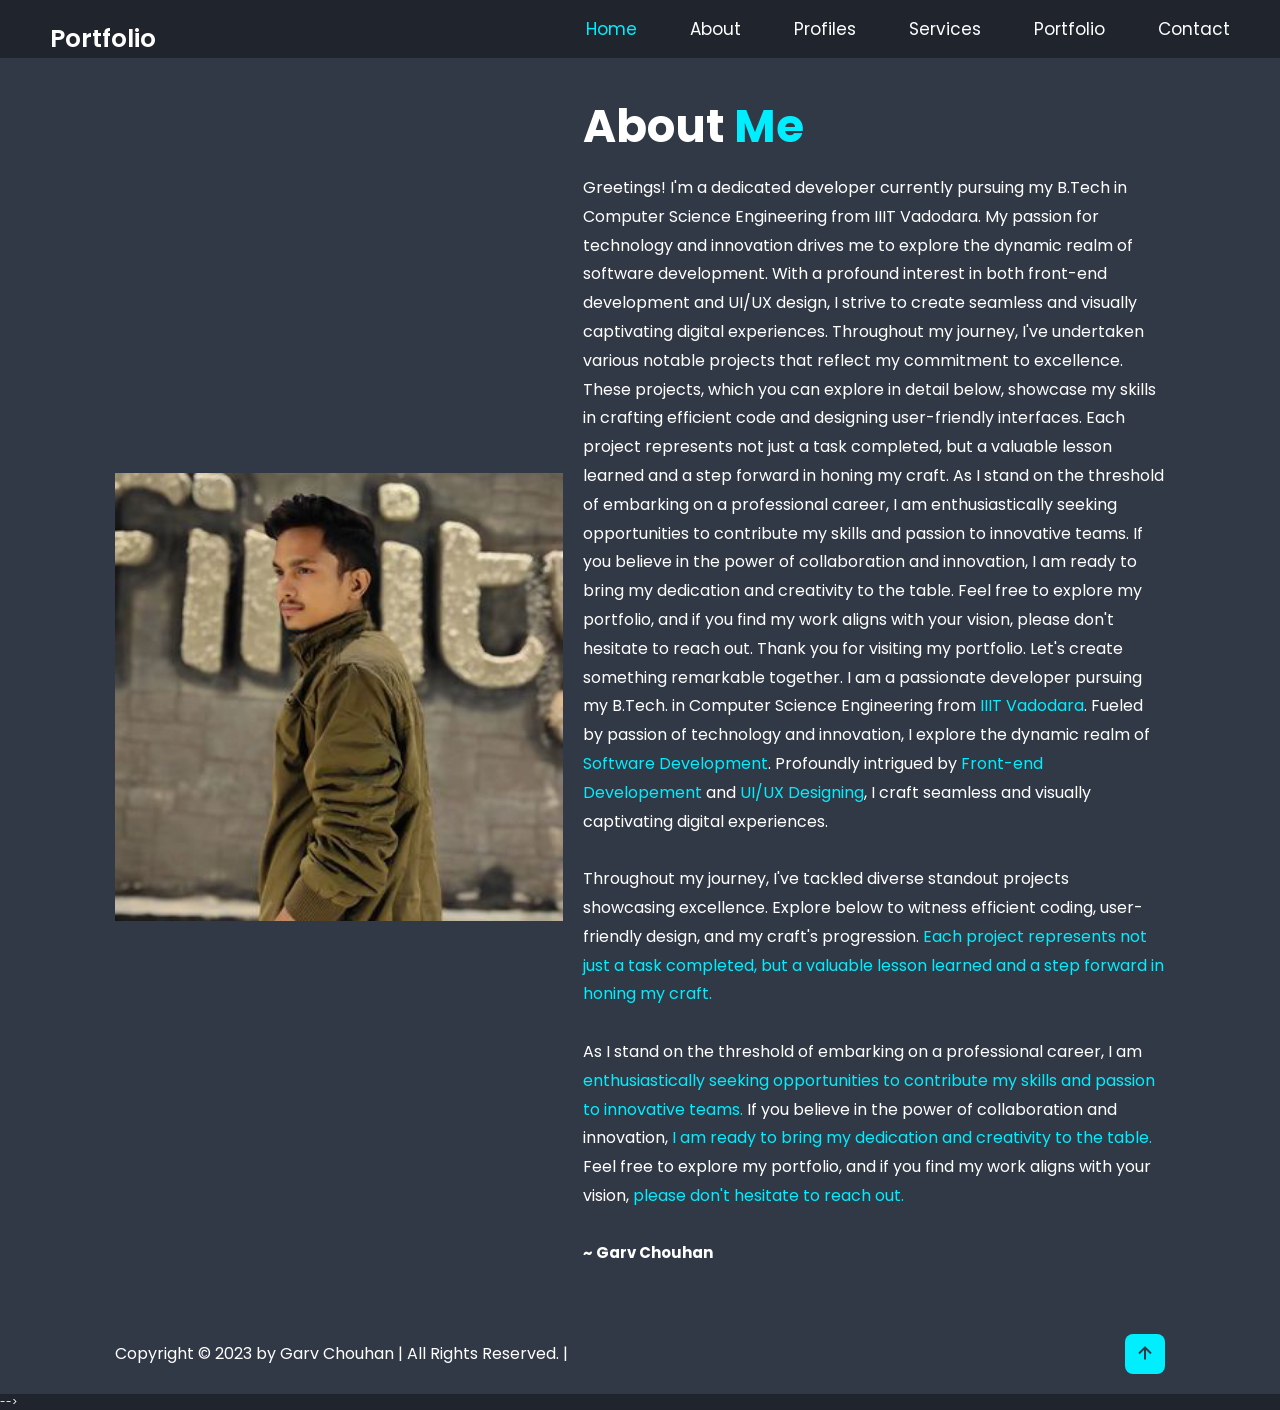
<file: Portfolio final/about.html>
<!--
    <!DOCTYPE html>
<html lang="en">
<head>
    <meta charset="UTF-8">
        <meta name="viewport" content="width=device-width, initial-scale=1.0">
        <link rel="shortcut-icon" type="image/x-icon" href="assets/img/hero.png">
        
        <!--box-icons-->
        <link href='https://unpkg.com/boxicons@2.1.4/css/boxicons.min.css' rel='stylesheet'>
        
        <!--custom css-->
        <link rel="stylesheet" href="styles/css/styles.css">
        <link rel="icon" type="image/png" href="./assets/img/hero.png">
    <title>About - Garv Chouhan</title>
</head>
<body>

     <!-- HEADER -->
     <header class="header">
        <a href="/assets/img/logo.png" class="logo">Portfolio</a>

        <nav class="navbar">
            <a href="#home" class="active">Home</a>
            <a href="#about">About</a>
            <a href="#profiles">Profiles</a>
            <a href="#services">Services</a>
            <a href="#portfolio">Portfolio</a>
            <a href="#contact">Contact</a>
        </nav>
    </header>

    <!-- DESIGN FOR ABOUT SECTION -->
    <section class="about" id="about">
        <div class="about-img">
            <img src="assets/img/hero.png" alt="">
        </div>

        <div class="about-content">
            <h2 class="heading">About <span>Me</span></h2>
            <p>

                Greetings! I'm a dedicated developer currently pursuing my B.Tech in Computer Science Engineering from IIIT Vadodara. My passion for technology and innovation drives me to explore the dynamic realm of software development. With a profound interest in both front-end development and UI/UX design, I strive to create seamless and visually captivating digital experiences.

                Throughout my journey, I've undertaken various notable projects that reflect my commitment to excellence. These projects, which you can explore in detail below, showcase my skills in crafting efficient code and designing user-friendly interfaces. Each project represents not just a task completed, but a valuable lesson learned and a step forward in honing my craft.

                As I stand on the threshold of embarking on a professional career, I am enthusiastically seeking opportunities to contribute my skills and passion to innovative teams. If you believe in the power of collaboration and innovation, I am ready to bring my dedication and creativity to the table. Feel free to explore my portfolio, and if you find my work aligns with your vision, please don't hesitate to reach out.

                Thank you for visiting my portfolio. Let's create something remarkable together.


                
                
                
                I am a passionate developer pursuing my B.Tech. in Computer Science Engineering from <span>IIIT Vadodara</span>. Fueled by passion of technology and innovation, I explore the dynamic realm of <span>Software Development</span>. Profoundly intrigued by <span>Front-end Developement</span> and <span>UI/UX Designing</span>, I craft seamless and visually captivating digital experiences.
                <br>
                <br>
                Throughout my journey, I've tackled diverse standout projects showcasing excellence. Explore below to witness efficient coding, user-friendly design, and my craft's progression. <span>Each project represents not just a task completed, but a valuable lesson learned and a step forward in honing my craft.</span> 
                <br>
                <br>
                As I stand on the threshold of embarking on a professional career, I am <span>enthusiastically seeking opportunities to contribute my skills and passion to innovative teams.</span> If you believe in the power of collaboration and innovation, <span> I am ready to bring my dedication and creativity to the table.</span>
                Feel free to explore my portfolio, and if you find my work aligns with your vision,<span> please don't hesitate to reach out.</span>
                <br>
                <span><h1>~ Garv Chouhan</h1></span>
            </p>
            <!--<a href="#" class="btn">Read more</a> THIS IS THE READ MORE BUTTON-->
        </div>
    </section>

    <footer class="footer">
        <div class="footer-text">
    
            <p>Copyright &copy; 2023 by Garv Chouhan | All Rights Reserved. |</p>
        </div>
        <div class="footer-iconTop">
            <a href="#home"><i class='bx bx-up-arrow-alt'></i></a>
        </div>
    </footer>
    
</body>
</html>
-->
</file>
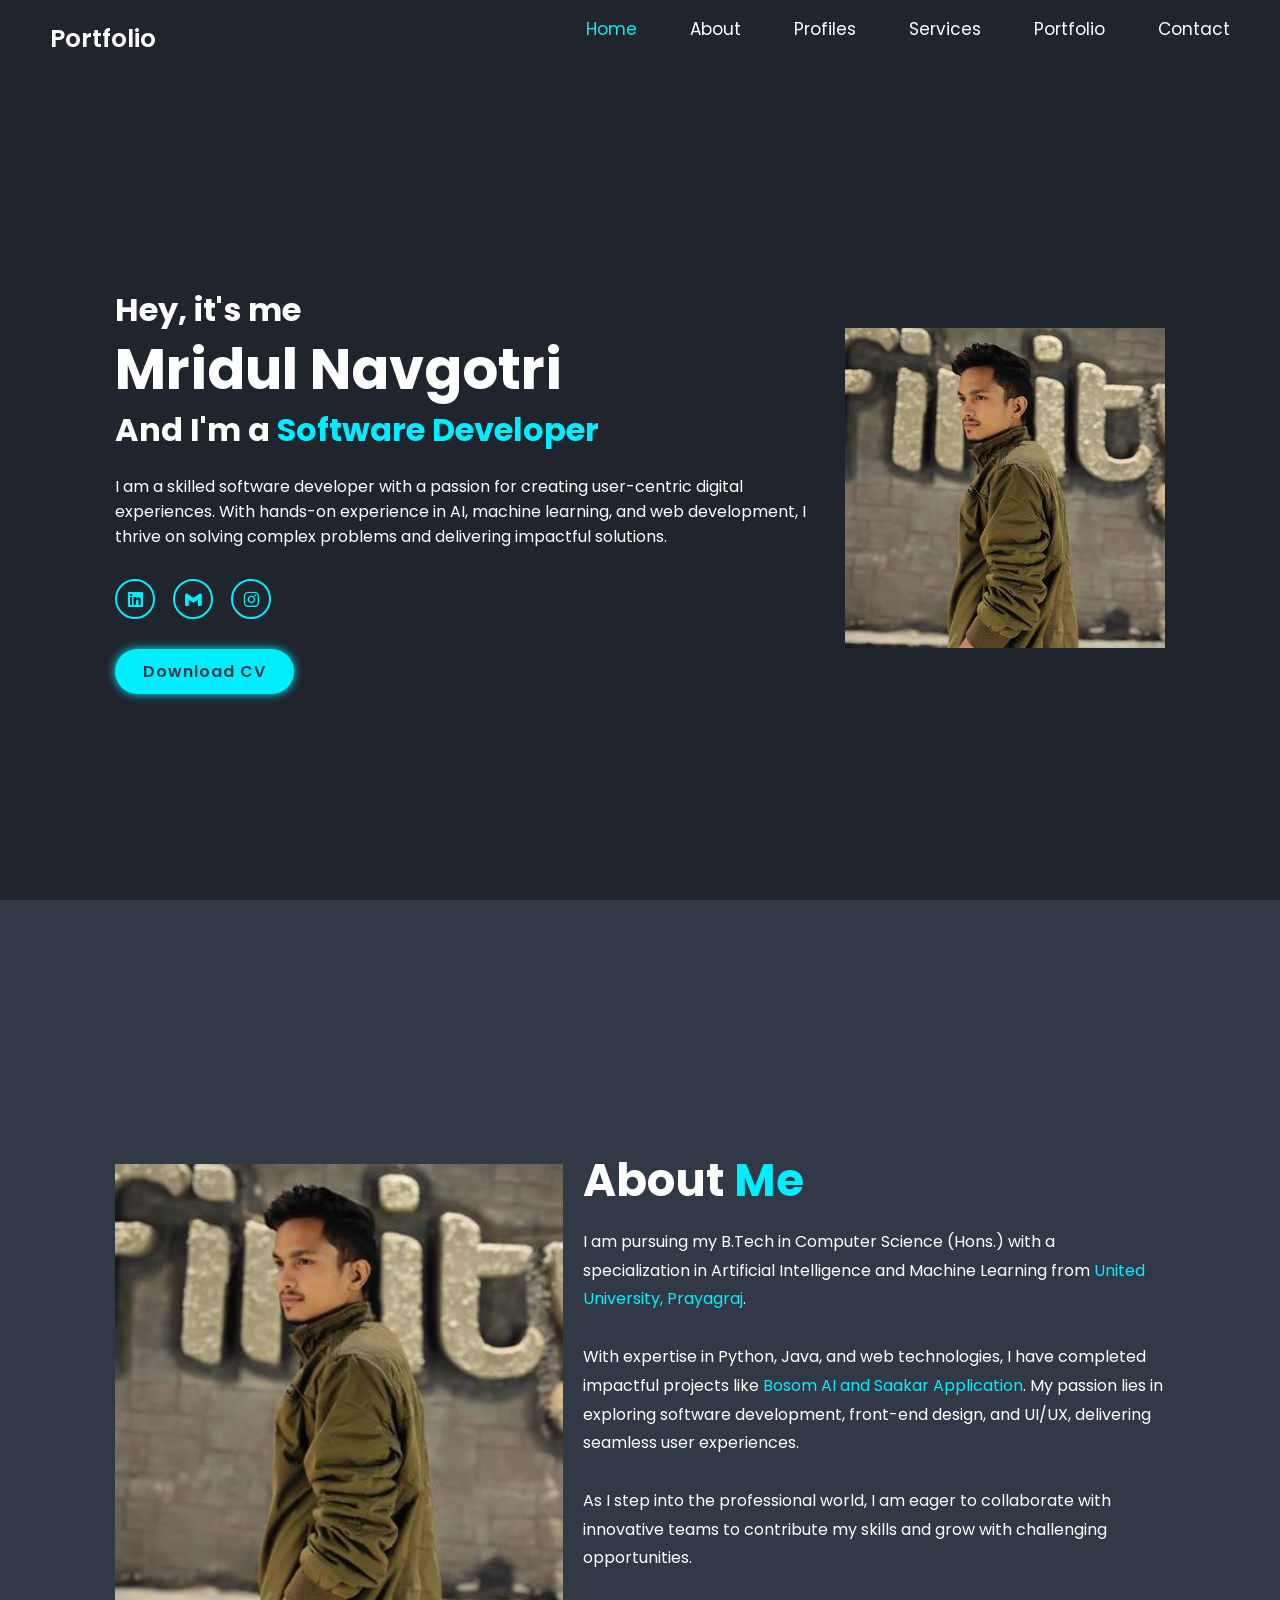
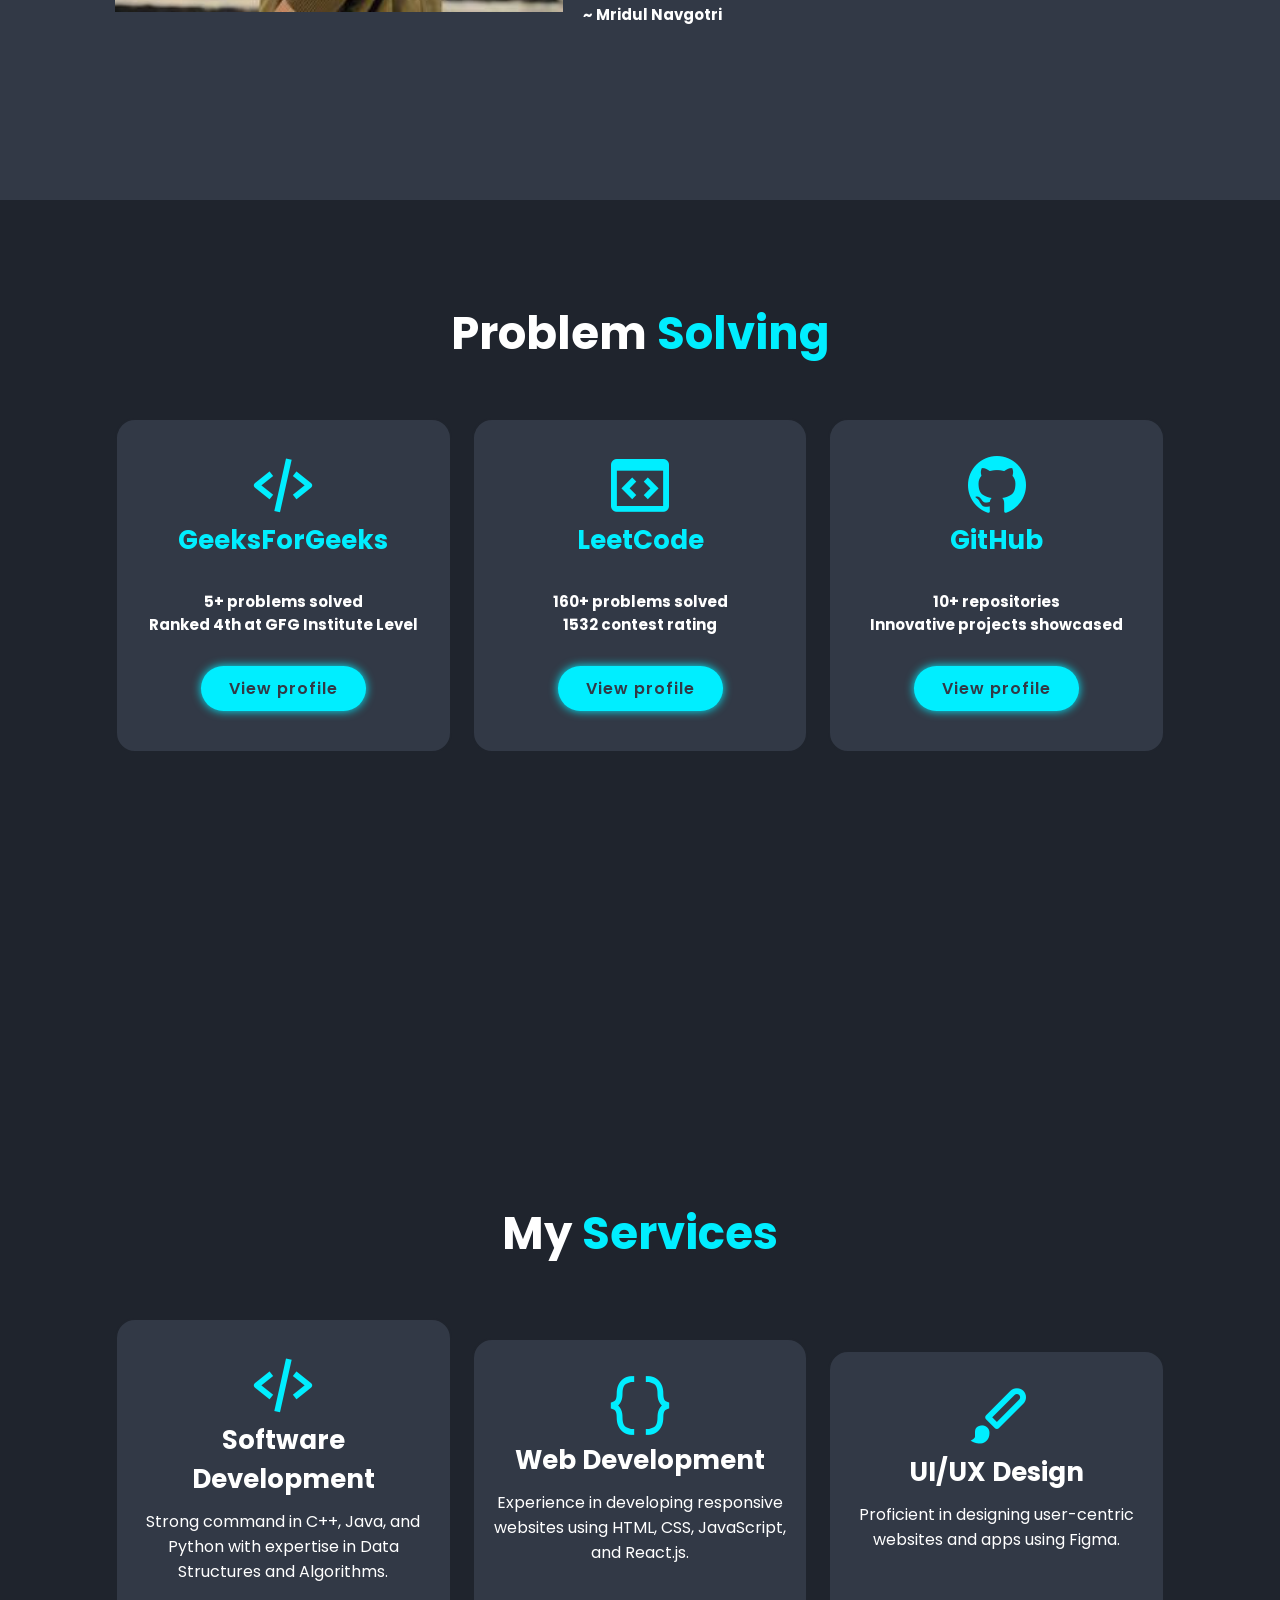
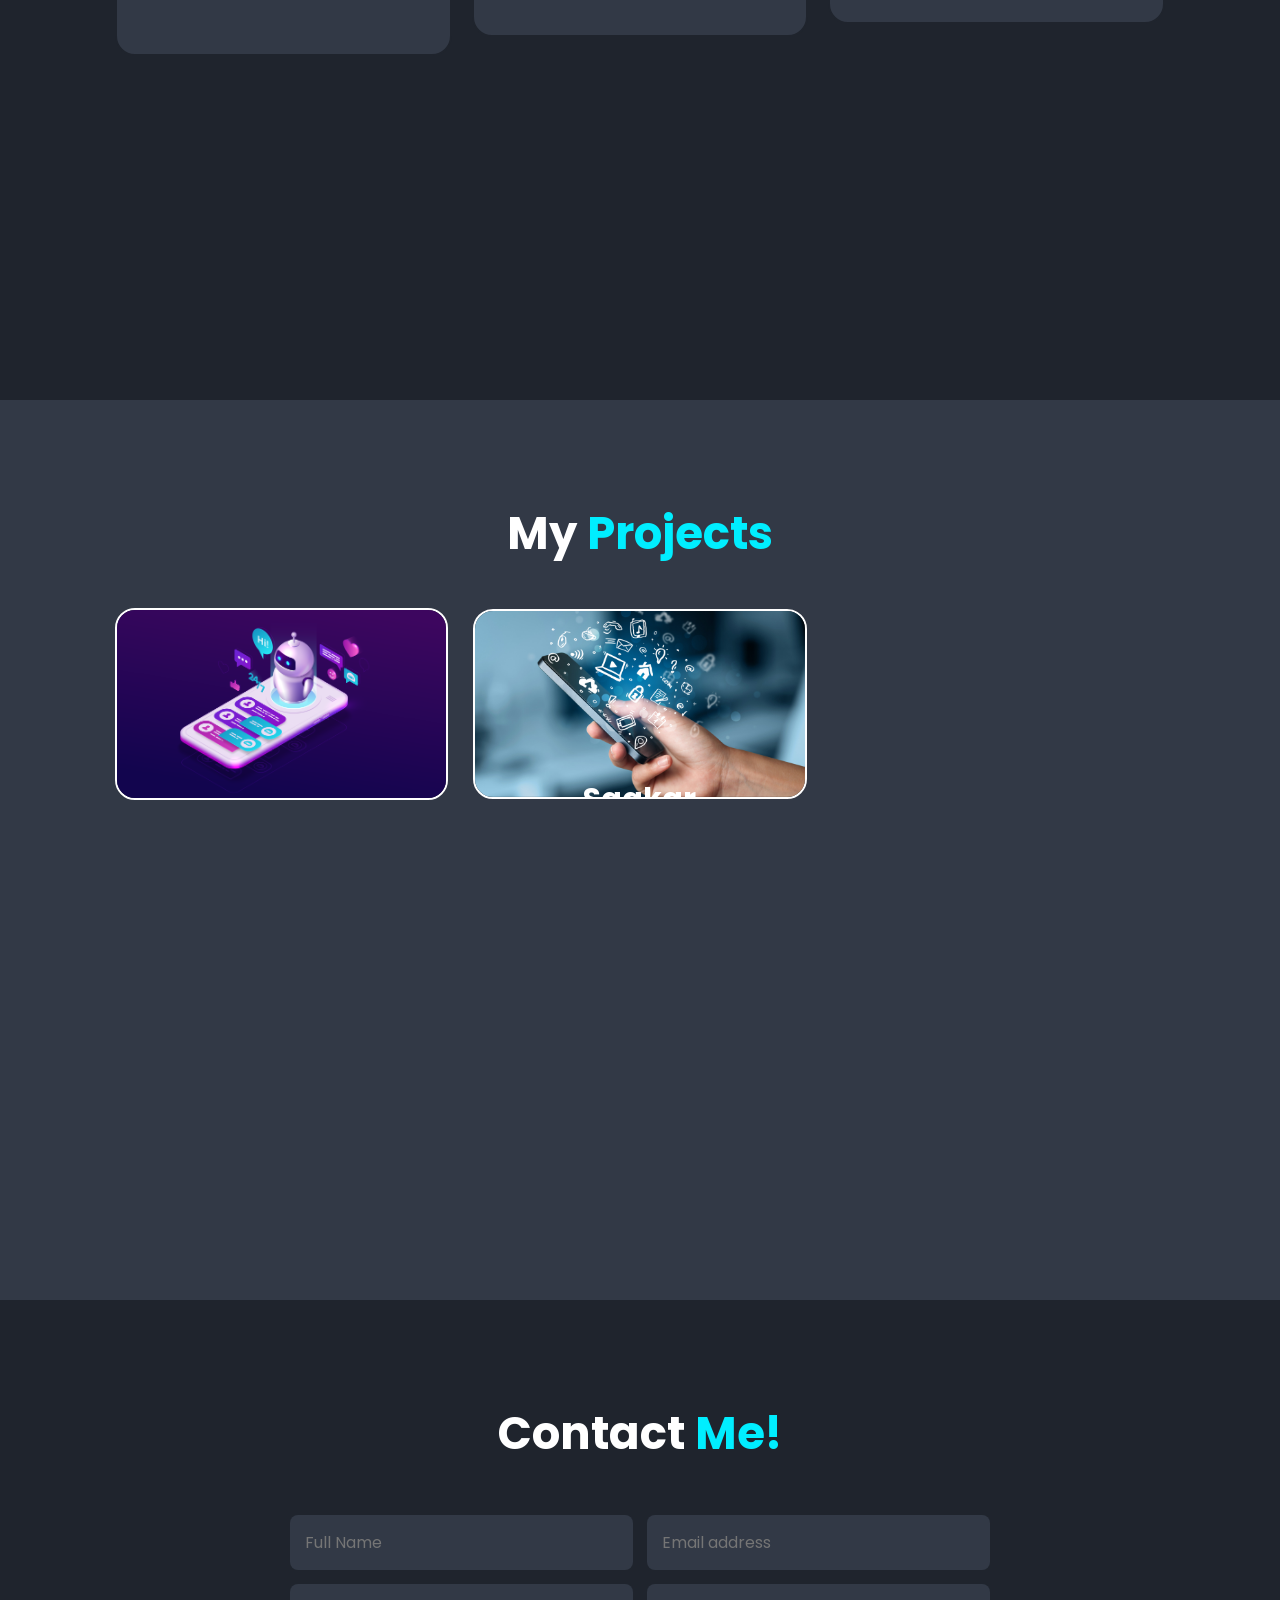
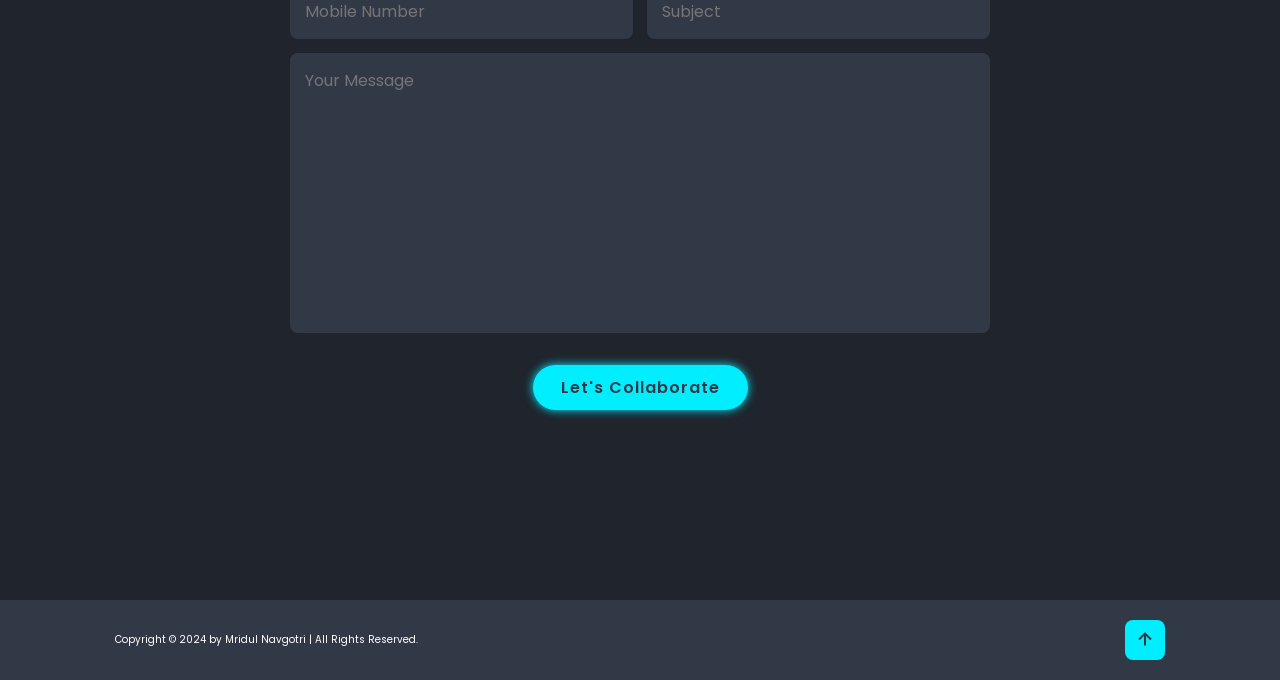
<file: Portfolio final/it.html>
<!DOCTYPE html>
<html lang="en">
<head>
    <meta charset="UTF-8">
    <meta name="viewport" content="width=device-width, initial-scale=1.0">
    <link rel="shortcut-icon" type="image/x-icon" href="assets/img/hero.png">
    
    <!--box-icons-->
    <link href='https://unpkg.com/boxicons@2.1.4/css/boxicons.min.css' rel='stylesheet'>
    
    <!--custom css-->
    <link rel="stylesheet" href="styles/css/styles.css">
    <title>Mridul Navgotri</title>
    <link rel="icon" type="image/png" href="\assets\img\hero.png">
</head>
<body>
    <!-- HEADER -->
    <header class="header">
        <a href="/assets/img/logo.png" class="logo">Portfolio</a>

        <nav class="navbar">
            <a href="#home" class="active">Home</a>
            <a href="#about">About</a>
            <a href="#profiles">Profiles</a> 
            <a href="#services">Services</a>
            <a href="#portfolio">Portfolio</a>
            <a href="#contact">Contact</a>
        </nav>
    </header>

    <!-- HOME SECTION -->
    <section class="home" id="home">
        <div class="home-content">
            <h3>Hey, it's me</h3>
            <h1>Mridul Navgotri</h1>
            <h3>And I'm a <span class="multiple-text">Software Developer</span></h3>
            <p>I am a skilled software developer with a passion for creating user-centric digital experiences. With hands-on experience in AI, machine learning, and web development, I thrive on solving complex problems and delivering impactful solutions.</p>
            
            <div class="social-media">
                <a href="https://www.linkedin.com/in/mriidul2508/"><i class='bx bxl-linkedin-square'></i></a>
                <a href="mailto:mridulnavgotri2508@gmail.com"><i class='bx bxl-gmail'></i></a>
                <a href="https://www.instagram.com/mriidul2508/"><i class='bx bxl-instagram'></i></a>
            </div>
            <a href="assets/pdf/MridulNavgotri (57).pdf" class="btn">Download CV</a>
        </div>
        <div class="home-img">
            <img src="assets/img/hero.png" alt="Mridul's Image">
        </div>
    </section>

    <!-- ABOUT SECTION -->
    <section class="about" id="about">
        <div class="about-img">
            <img src="assets/img/hero.png" alt="About Image">
        </div>
        <div class="about-content">
            <h2 class="heading">About <span>Me</span></h2>
            <p>I am pursuing my B.Tech in Computer Science (Hons.) with a specialization in Artificial Intelligence and Machine Learning from <span>United University, Prayagraj</span>. 
            <br><br>
            With expertise in Python, Java, and web technologies, I have completed impactful projects like <span>Bosom AI and Saakar Application</span>. My passion lies in exploring software development, front-end design, and UI/UX, delivering seamless user experiences.
            <br><br>
            As I step into the professional world, I am eager to collaborate with innovative teams to contribute my skills and grow with challenging opportunities.</p>
            <h1>~ Mridul Navgotri</h1>
        </div>
    </section>

    <!-- PROFILES SECTION -->
    <section class="services" id="profiles">
        <h2 class="heading">Problem <span>Solving</span></h2>
        <div class="services-container">
            <div class="services-box">
                <i class='bx bx-code-alt'></i>
                <span><h3>GeeksForGeeks</h3></span>
                <p>
                    <h1>5+ problems solved</h1>
                    <h1>Ranked 4th at GFG Institute Level</h1>
                </p>
                <a href="https://auth.geeksforgeeks.org/user/mriidul2508/profile" class="btn">View profile</a>
            </div>
            <div class="services-box">
                <i class='bx bx-code-block'></i>
                <span><h3>LeetCode</h3></span>
                <p>
                    <h1>160+ problems solved</h1>
                    <h1>1532 contest rating</h1>
                </p>
                <a href="https://leetcode.com/Supastriker/" class="btn">View profile</a>
            </div>
            <div class="services-box">
                <i class='bx bxl-github'></i>
                <span><h3>GitHub</h3></span>
                <p>
                    <h1>10+ repositories</h1>
                    <h1>Innovative projects showcased</h1>
                </p>
                <a href="https://github.com/Mriidul2508" class="btn">View profile</a>
            </div>
        </div>
    </section>

    <!-- SERVICES SECTION -->
    <section class="services" id="services">
        <h2 class="heading">My <span>Services</span></h2>
        <div class="services-container">
            <div class="services-box">
                <i class='bx bx-code-alt'></i>
                <h3>Software Development</h3>
                <p>Strong command in C++, Java, and Python with expertise in Data Structures and Algorithms.</p>
            </div>
            <div class="services-box">
                <i class='bx bx-code-curly'></i>
                <h3>Web Development</h3>
                <p>Experience in developing responsive websites using HTML, CSS, JavaScript, and React.js.</p>
            </div>
            <div class="services-box">
                <i class='bx bxs-paint'></i>
                <h3>UI/UX Design</h3>
                <p>Proficient in designing user-centric websites and apps using Figma.</p>
            </div>
        </div>
    </section>

    <!-- PORTFOLIO SECTION -->
    <section class="portfolio" id="portfolio">
        <h2 class="heading">My <span>Projects</span></h2>
        <div class="portfolio-container">
            <div class="portfolio-box">
                <img src="assets/img/project-bosomai.png" alt="">
                <div class="portfolio-layer">
                    <h4>Bosom AI</h4>
                    <p>Virtual assistant using NLP and speech recognition, managing email responses and handling queries.</p>
                    <a href="#"><i class='bx bx-link-external'></i></a>
                </div>
            </div>
            <div class="portfolio-box">
                <img src="assets/img/project-saakar.png" alt="">
                <div class="portfolio-layer">
                    <h4>Saakar Application</h4>
                    <p>Platform for booking priests for ceremonies, with real-time updates and user engagement.</p>
                    <a href="#"><i class='bx bx-link-external'></i></a>
                </div>
            </div>
        </div>
    </section>

    <!-- CONTACT SECTION -->
    <section class="contact" id="contact">
        <h2 class="heading">Contact <span>Me!</span></h2>
        <form>
            <div class="input-box">
                <input id="name" type="text" placeholder="Full Name">
                <input id="email" type="email" placeholder="Email address">
            </div>
            <div class="input-box">
                <input id="phone" type="number" placeholder="Mobile Number">
                <input id="subject" type="text" placeholder="Subject">
            </div>
            <textarea id="mainmessage" cols="30" rows="10" placeholder="Your Message"></textarea>
            <input type="submit" value="Let's Collaborate" id="submit-btn" class="btn">
        </form>
    </section>

    <!-- FOOTER -->
    <footer class="footer">
        <p>Copyright &copy; 2024 by Mridul Navgotri | All Rights Reserved.</p>
        <div class="footer-iconTop">
            <a href="#home"><i class='bx bx-up-arrow-alt'></i></a>
        </div>
    </footer>
</body>
</html>
</file>
<file: Portfolio final/styles/css/styles.css>
@import url("https://fonts.googleapis.com/css2?family=Poppins:wght@300;400;500;600;700;800;900&display=swap");

*{
    margin: 0;
    padding: 0;
    box-sizing: border-box;
    text-decoration: none;
    border: none;
    outline: none;
    scroll-behavior: smooth;
    font-family: 'Poppins', sans-serif;
}

/*here we made some main color for our website and will only use them for future purpose*/
:root {
  --bg-color: #1f242d;
  --second-bg-color: #323946;
  --text-color: #fff;
  --main-color: #0ef;
  --second-color: rgb(26, 18, 72);
}

html {
    font-size: 62.5%;
    overflow-x: hidden;
}

body {
    background-color: var(--bg-color);
    color: var(--text-color);
}

section {
    min-height: 100vh;
    padding: 10rem 9% 2rem;
}

.header {
    position: fixed;
    top: 0;
    left: 0;
    width: 100%;
    height: 2rem 9%;
    background: var(--bg-color);
    display: flex;  
    justify-content: space-between;
    align-items: center;
    z-index: 100;
}

.header.sticky{
  border-bottom: .1rem solid rgba(0,0,0,.2);
}

.logo {
    font-size: 2.5rem;
    font-weight: 600;
    color: var(--text-color);
    cursor: default;
    margin-left: 5rem;
    margin-top: 2rem;
}

.navbar a {
  font-size: 1.7rem;
  color: var(--text-color);
  margin-right: 5rem;
  margin-top: 2rem;
  transition: .3s;
}

.navbar a:hover,
.navbar a.active
 {
  color: var(--main-color );
}


/*CSS FOR HOME SECTION*/


.home{
  display: flex;
  justify-content: center;
  align-items: center;
}

.home-img{
  width: 35vw;
  animation: floatImage 4s ease-in-out infinite;
}

@keyframes floatImage {
  0%{
    transform: translateY(0);
  }
  50%{
    transform: translateY(-2.4rem);
  }
  100%{
    transform: translateY(0);
  }
}
.home-content h3{
   font-size: 3.2rem;
    font-weight: 700;
}

.home-content h3:nth-of-type(2){
  margin-bottom: 2rem;
}

span{
  color: var(--main-color);
}

.home-content h1{
    font-size: 5.6rem;
    font-weight: 700;
    line-height: 1.3;
}

.home-content p {
  font-size: 1.6rem;
}

.social-media a {
  display: inline-flex;
  justify-content: center;
  align-items: center;
  width: 4rem;
  height: 4rem;
  background: transparent;
  border: .2rem solid var(--main-color);
  border-radius: 50%;
  font-size: 2rem;
  color: var(--main-color);
  margin: 3rem 1.5rem 3rem 0;
}

.social-media a:hover{

  background: var(--main-color);
  color: var(--second-bg-color);
  box-shadow: 0 0 1rem var(--main-color);
}

.btn {
  display: inline-block;
  padding: 1rem 2.8rem;
  background: var(--main-color);
  border-radius: 4rem;
  box-shadow: 0 0 1rem var(--main-color);
  font-size: 1.6rem;
  color: var(--second-bg-color);
  letter-spacing: .1rem;
  font-weight: 600;
  transition: .5s ease;
}

.btn:hover{
  box-shadow: none;
}


/*CSS FOR ABOUT SECTION*/


.about{
  display: flex;
  justify-content: center;
  align-items: center;
  gap: 2rem;
  background: var(--second-bg-color);
}

.about-img img{
  width: 35vw;
}

.heading {
  text-align: center;
  font-size: 4.5rem;
}

.about-content h2{
  text-align: left;
  line-height: 1.2;
}

.about-content h3{
  font-size: 2.5rem;
}

.about-content p{
  font-size: 1.6rem;
  margin: 2rem 0 3rem ;
  line-height: 1.8;
}


/*CSS FOR SERVICES SECTION*/


.services h2{
  margin-bottom: 5rem;
}

.services-container {
  display: flex;
  justify-content: center;
  align-items: center;
  flex-wrap: wrap;
  gap: 2rem;
}

.services-container .services-box {
  flex: 1 1 30rem;
  width: 30%;
  background: var(--second-bg-color);
  padding: 3rem 2rem 4rem;
  border-radius: 2rem;
  text-align: center;
  border: .2rem solid var(--bg-color);
  transition: .5s ease;
}

.services-container .services-box:hover {

    border-color: var(--main-color);
    transform: scale(1.02);
}

.services-box i {

  font-size: 7rem;
  color: var(--main-color);
  
}

.services-box h3 {
  font-size: 2.6rem;

}

.services-box p {
  font-size: 1.6rem;
  margin: 1rem 0 3rem;
}

/*CSS FOR SKILLS SECTION*/


.portfolio  {
  background: var(--second-bg-color);
}

.portfolio h2 {
  text-align: center;
  margin-bottom: 4rem;
}

.portfolio-container {
  display: grid;
  grid-template-columns: repeat(3, 1fr);
  align-items: center;
  gap: 2.5rem;
  color: #fff;
}

.portfolio-container .portfolio-box{
   
  position: relative;
  border-radius: 2rem;
  box-shadow: 0 0 1 rem var(--bg-color);
  overflow: hidden;
  display: flex;
  border: 2px solid var(--text-color);
}

.portfolio-box img {
  width: 100%;
  transition: .5s ease;
  
}

.portfolio-box img:hover {
transform: scale(1.1);
}

.portfolio-box .portfolio-layer{

  position: absolute;
  bottom: 0;
  left: 0;
  width: 100%;
  height: 100%;
  background: linear-gradient(rgba(0,0,0,.1), rgb(35, 22, 132));
  display: flex;
  justify-content: center;
  align-items: center;
  flex-direction: column;
  text-align: center;
  padding: 0 4rem;
  transform: translateY(100%);
  transition: .5s ease; 
  
}

.portfolio-box:hover .portfolio-layer{

  transform: translateY(0);
}

.portfolio-layer h4{
  font-size: 3rem;
  
}

.portfolio-layer p{
  font-size: 1.6rem;
  margin: 3rem 0 1rem;
}

.portfolio-layer a{

  display: inline-flex;
  justify-content: center;
  align-items: center ;
  width: 5rem;
  height: 5rem;
  background: var(--text-color);
  border-radius: 50%;

}

.portfolio-layer a i{

  font-size: 2rem;
  color: var(--second-bg-color);
  
}

.contact h2 {
  text-align: center;
  margin-bottom: 4rem;
}

.contact form {
  max-width: 70rem;
  margin: 1rem auto;
  text-align: center;
  margin-bottom: 3rem;
}

.contact form .input-box {

  display: flex;
  justify-content: space-between;
  flex-wrap: wrap;
}

.contact form .input-box input,
.contact form textarea{
  width: 100%;
  padding: 1.5rem;
  font-size: 1.6rem;
  color: var(--text-color);
  background: var(--second-bg-color);
  border-radius: .8rem;
  margin: .7rem 0;
}

.contact form .input-box input{
  width: 49%;
}

.contact form textarea{
  resize: none;
}

.contact form .btn {
  margin-top: 2rem;
  cursor: pointer;

}


/*CSS FOR FOOTER SECTION*/

.footer {
  display: flex;
  justify-content: space-between;
  align-items: center;
  flex-wrap: wrap;
  padding: 2rem 9%;
  background: var(--second-bg-color);
}

.footer-text p{
  font-size: 1.6rem;
}

.footer-iconTop a{
  display: inline-flex;
  justify-content: center;
  padding: .8rem;
  background: var(--main-color);
  border-radius: .8rem;
  align-items: center;
  transition: .5s ease;

}

.footer-iconTop a:hover {
  box-shadow: 0 0 1rem var(--main-color);
}

.footer-iconTop a i {
  font-size: 2.4rem;
  color: var(--second-bg-color);
}


/* BREAKPOINTS */

@media (max-width: 1280px) {
  .html {
    font-size: 55%;
  }
}

@media (max-width: 991px) {
  .header {
    padding: 2rem 3%;
  }

  section {
    padding: 10rem 3% 2rem
  }

  .services {
   padding-bottom: 7rem ;
  }

  .portfolio{
    padding-bottom: 7rem;
  }

  .contact{
   min-height: auto;
  }

  .footer {
    padding: 2rem 3%;
  }
}

@media (max-width: 768px){
  .navbar{
    position: absolute;
    top: 100%;
    left: 0;
    width: 100%;
    padding: 1rem 3% ;
    background: var(--bg-color);
    border-top: .1rem solid rgba(0, 0, 0, rgba(0,0,0,.2));
    box-shadow: 0 .5rem 1rem rgb(0, 0, 0, .2);
    display: none;
  }

  .navbar.active{
    display: block;
  }
  .navbar a{
    display: block;
    font-size: 2rem;
    margin: 3rem 0;
  }
  .home{
    flex-direction: column;
  }

  .home-content h3 {
    font-size: 2.6rem;
  }

  .home-content h1 {
    font-size: 5rem;
  }
  .home-content .home-img {
    width: 70%;
    height: 4rem;
  }

  .about{
    flex-direction: column-reverse;
  }
  .about-img{
    width: 70vw;
    margin-top: 4rem;
  }
  .services h2 {
    margin-bottom: 3rem;
  }

  .portfolio h2 {
    margin-bottom: 3rem;
  }

  .portfolio-container{
    grid-template-columns: repeat(2, 1fr);
  }
}

@media (max-width: 601px){
  .portfolio-container{
    grid-template-columns: 1fr;
  }
  .navbar a{
    float: none;
    display: block;
  }
  .home-img{
    display: none;
  }
  .about-img{
    display: none;
  }
}

@media (max-width: 414px){
  html{
    font-size: 50%;
  }

  .contact form .input-box input{
    width: 100%;
  }
}

@media (max-width: 360px){

  .home-content img{
    width: 90vw;
  }
  .about-img img{
    width: 90vw;
  }
  .footer {
    flex-direction: column-reverse ;
  }
  .footer p{
    text-align: center;
    margin-top: 2rem;
  }
}
</file>
